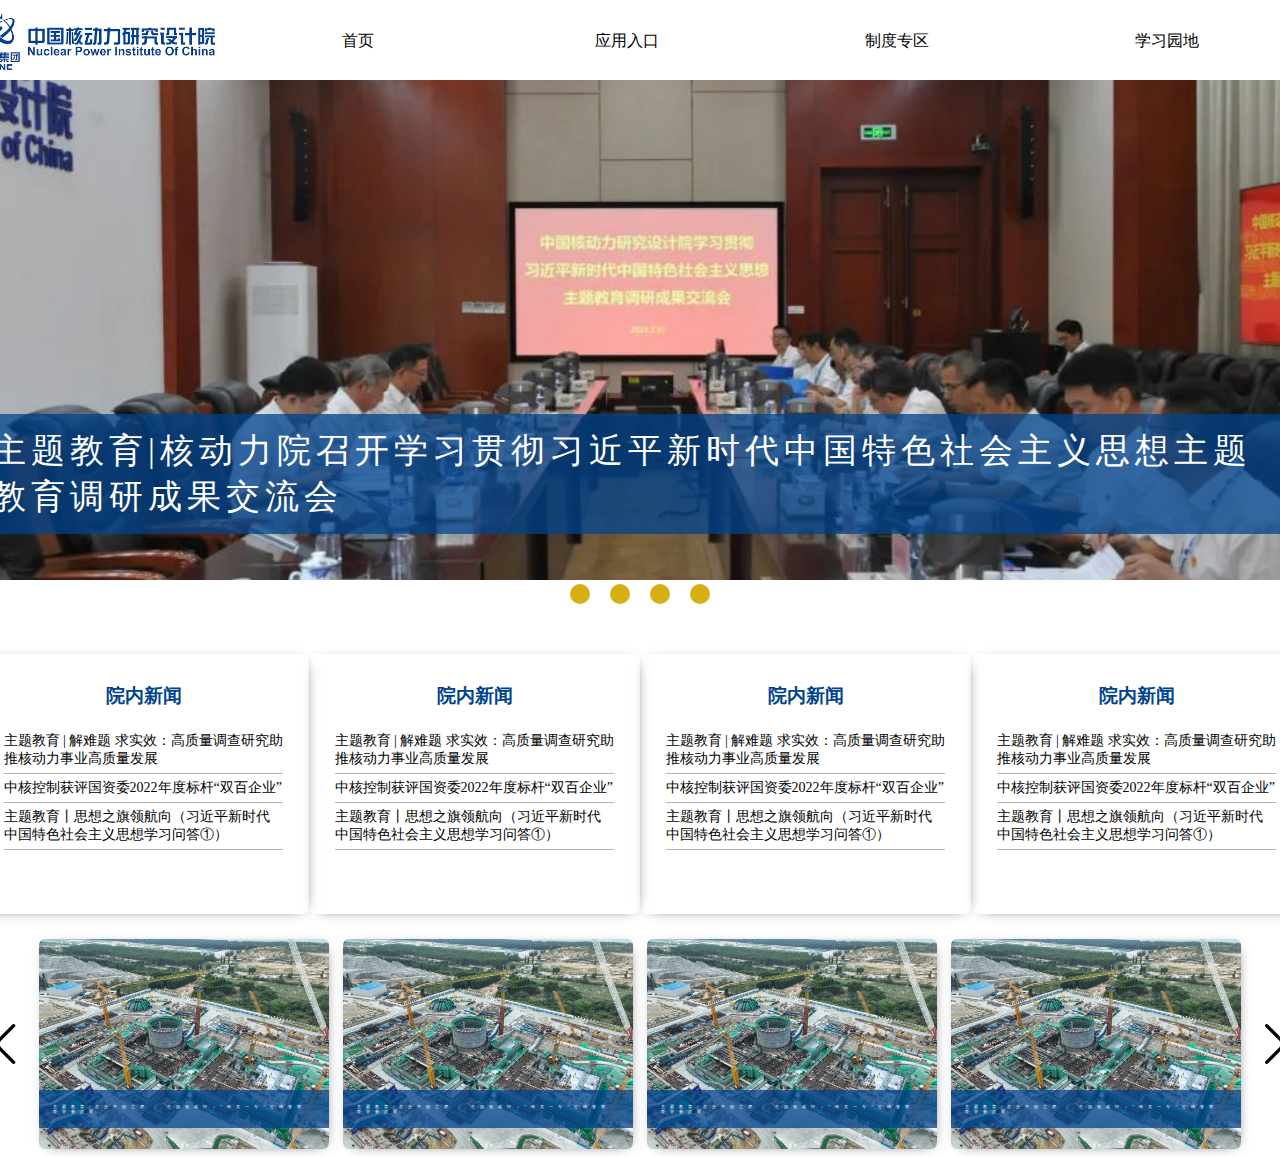
<file: index.html>
<!DOCTYPE html>
<html lang="en">

<head>
    <meta charset="UTF-8">
    <meta name="viewport" content="width=device-width, initial-scale=1.0">
    <title>核动力院首页</title>
    <link rel="stylesheet" type="text/css" href="mystyle.css">
</head>

<body>
    <div class="main-container">
        <div class="center nav-bar">
            <div class="left">
                <div>
                    <div class="logo-image"></div>
                </div>
            </div>
            <div class="right">
                <div class="first_little_div" onclick="window.location.href='index.html'">首页</div>
                <div class="first_little_div" onclick="window.location.href='app-enter.html'">应用入口</div>
                <div class="first_little_div" onclick="window.location.href='zhi-du-zhuan-qu.html'">制度专区</div>
                <div class="first_little_div" onclick="window.location.href='robot.html'">学习园地</div>
            </div>
        </div>
        <div class="center">
            <div class="news-bg-img-container">
                <div class="new-bg-box">
                    <div class="new-bg-desc">
                        <div class="new-bg-desc-text">
                            主题教育|核动力院召开学习贯彻习近平新时代中国特色社会主义思想主题教育调研成果交流会
                        </div>
                    </div>
                    <img src="imgs/n1.jpeg" class="news-bg-img">
                </div>

                <div class="new-bg-box" style="display: none;">
                    <div class="new-bg-desc">
                        <div class="new-bg-desc-text">
                            核动力院举行2023年度博士、硕士学位授予暨毕业证书颁发仪式
                        </div>
                    </div>

                    <img src="imgs/n2.jpeg" class="news-bg-img">
                </div>
                <div class="new-bg-box" style="display: none;">
                    <div class="new-bg-desc">
                        <div class="new-bg-desc-text">
                            王丛林同志带队开展高温防暑安全检查并慰问一线员工
                        </div>
                    </div>

                    <img src="imgs/n3.jpeg" class="news-bg-img">
                </div>
                <div class="new-bg-box" style="display: none;">

                    <div class="new-bg-desc">
                        <div class="new-bg-desc-text">
                            又一台华龙一号在“巴铁”破土动工！
                        </div>
                    </div>
                    <img src="imgs/n4.jpeg" class="news-bg-img">
                </div>
            </div>
            <div class="three">
                <div class="three-1" id="three-1"></div>
                <div class="three-1" id="three-2"></div>
                <div class="three-1" id="three-3"></div>
                <div class="three-1" id="three-4"></div>
            </div>
        </div>

        <div class="center bottom center-container">
            <div class="first  common-border common-shadow">
                <h3 class="center-card-title">院内新闻</h3>
                <div class="first-1">主题教育 | 解难题 求实效：高质量调查研究助推核动力事业高质量发展</div>
                <div class="first-1">中核控制获评国资委2022年度标杆“双百企业”</div>
                <div class="first-1">主题教育丨思想之旗领航向（习近平新时代中国特色社会主义思想学习问答①）</div>
            </div>
            <div class="first  common-border common-shadow">
                <h3 class="center-card-title">院内新闻</h3>
                <div class="first-1">主题教育 | 解难题 求实效：高质量调查研究助推核动力事业高质量发展</div>
                <div class="first-1">中核控制获评国资委2022年度标杆“双百企业”</div>
                <div class="first-1">主题教育丨思想之旗领航向（习近平新时代中国特色社会主义思想学习问答①）</div>
            </div>
            <div class="first  common-border common-shadow">
                <h3 class="center-card-title">院内新闻</h3>
                <div class="first-1">主题教育 | 解难题 求实效：高质量调查研究助推核动力事业高质量发展</div>
                <div class="first-1">中核控制获评国资委2022年度标杆“双百企业”</div>
                <div class="first-1">主题教育丨思想之旗领航向（习近平新时代中国特色社会主义思想学习问答①）</div>
            </div>
            <div class="first  common-border common-shadow">
                <h3 class="center-card-title">院内新闻</h3>
                <div class="first-1">主题教育 | 解难题 求实效：高质量调查研究助推核动力事业高质量发展</div>
                <div class="first-1">中核控制获评国资委2022年度标杆“双百企业”</div>
                <div class="first-1">主题教育丨思想之旗领航向（习近平新时代中国特色社会主义思想学习问答①）</div>
            </div>
        </div>

        <div class="foot-bar">
            <div class="foot-bar-btn"><img class="foot-bar-btn-img foot-bar-btn-img-left" src="imgs/angle-left.png"
                    alt=""></div>
            <div class="foot-bar-container common-border common-shadow">
                <div class="foot-bar-new-bg-box">
                    <div class="foot-bar-new-bg-desc">
                        <div class="foot-bar-new-bg-desc-text">
                            主题教育|总台中国之声 | 全国低碳日：“玲龙一号”全球首堆将迎新进展
                        </div>
                    </div>
                    <img src="imgs/foot-1.jpeg" class="foot-bar-new-bg-img" alt="">
                </div>
            </div>
            <div class="foot-bar-container common-border common-shadow">
                <div class="foot-bar-new-bg-box">
                    <div class="foot-bar-new-bg-desc">
                        <div class="foot-bar-new-bg-desc-text">
                            主题教育|总台中国之声 | 全国低碳日：“玲龙一号”全球首堆将迎新进展
                        </div>
                    </div>
                    <img src="imgs/foot-1.jpeg" class="foot-bar-new-bg-img" alt="">
                </div>
            </div>
            <div class="foot-bar-container common-border common-shadow">
                <div class="foot-bar-new-bg-box">
                    <div class="foot-bar-new-bg-desc">
                        <div class="foot-bar-new-bg-desc-text">
                            主题教育|总台中国之声 | 全国低碳日：“玲龙一号”全球首堆将迎新进展
                        </div>
                    </div>
                    <img src="imgs/foot-1.jpeg" class="foot-bar-new-bg-img" alt="">
                </div>
            </div>
            <div class="foot-bar-container common-border common-shadow">
                <div class="foot-bar-new-bg-box">
                    <div class="foot-bar-new-bg-desc">
                        <div class="foot-bar-new-bg-desc-text">
                            主题教育|总台中国之声 | 全国低碳日：“玲龙一号”全球首堆将迎新进展
                        </div>
                    </div>
                    <img src="imgs/foot-1.jpeg" class="foot-bar-new-bg-img" alt="">
                </div>
            </div>
            <div class="foot-bar-btn"><img class="foot-bar-btn-img foot-bar-btn-img-right" src="imgs/angle-right.png" alt=""></div>
        </div>

    </div>


    <script src="js/jquery-3.7.0.js"></script>
    <script src="js/myjs.js"></script>

</body>

</html>
</file>
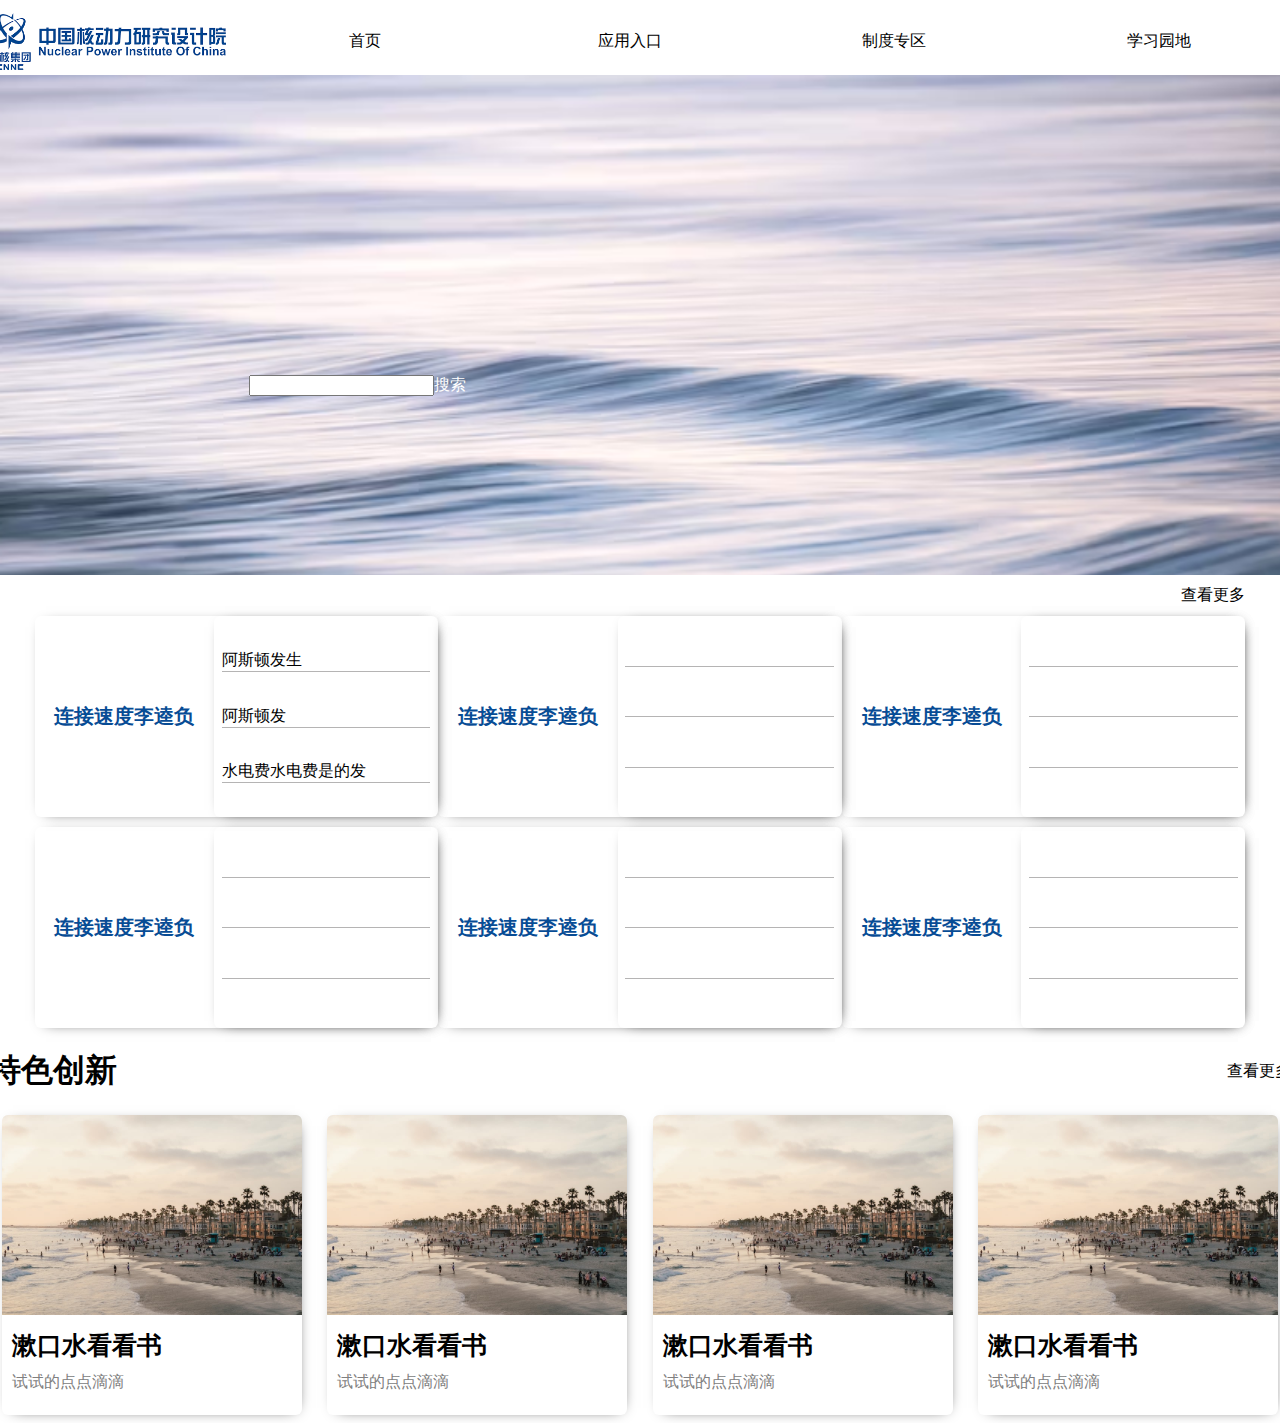
<file: app-enter.html>
<!DOCTYPE html>
<html lang="en">

<head>
    <meta charset="UTF-8">
    <meta name="viewport" content="width=device-width, initial-scale=1.0">
    <title>应用入口</title>
    <link rel="stylesheet" type="text/css" href="mystyle.css">
</head>

<body>
    <div class="main-container">
        <div class="center nav-bar">
            <div class="left">
                <div>
                    <div class="logo-image"></div>
                </div>
            </div>
            <div class="right">
                <div class="first_little_div" onclick="window.location.href='index.html'">首页</div>
                <div class="first_little_div" onclick="window.location.href='app-enter.html'">应用入口</div>
                <div class="first_little_div" onclick="window.location.href='zhi-du-zhuan-qu.html'">制度专区</div>
                <div class="first_little_div" onclick="window.location.href='robot.html'">学习园地</div>
            </div>
        </div>

        <div class="main-img">
            <div class="main-img-search-input"><input type="text">搜索</div>
        </div>

        <div class="app-container border-radius-card">
            <div style="width: 93%;">
                <div class="app-container-head">查看更多</div>
                <div class="app-container-body">
                    <div class="app-container-card common-border common-shadow">
                        <div class="app-container-card-left">
                            <!-- <img src="imgs/1.jpeg" class="app-container-card-left-img"/> -->
                            <div class="app-container-card-left-title">连接速度李逵负</div>
                        </div>
                        <div class="app-container-card-right common-border common-shadow">
                            <div class="app-container-card-right-box">
                                <div class="app-container-card-right-item">阿斯顿发生 </div>
                                <div class="app-container-card-right-item">阿斯顿发</div>
                                <div class="app-container-card-right-item">水电费水电费是的发</div>
                            </div>
                        </div>
                    </div>
                    <div class="app-container-card common-border common-shadow">
                        <div class="app-container-card-left">
                            <div class="app-container-card-left-title">连接速度李逵负</div>

                        </div>
                        <div class="app-container-card-right common-border common-shadow">
                            <div class="app-container-card-right-box">
                                <div class="app-container-card-right-item"></div>
                                <div class="app-container-card-right-item"></div>
                                <div class="app-container-card-right-item"></div>
                            </div>
                        </div>
                    </div>
                    <div class="app-container-card common-border common-shadow">
                        <div class="app-container-card-left">
                            <div class="app-container-card-left-title">连接速度李逵负</div>

                        </div>
                        <div class="app-container-card-right common-border common-shadow">
                            <div class="app-container-card-right-box">
                                <div class="app-container-card-right-item"></div>
                                <div class="app-container-card-right-item"></div>
                                <div class="app-container-card-right-item"></div>
                            </div>
                        </div>
                    </div>
                </div>
                <div class="app-container-body" style="margin-top: 10px;">
                    <div class="app-container-card common-border common-shadow">
                        <div class="app-container-card-left">
                            <div class="app-container-card-left-title">连接速度李逵负</div>

                        </div>
                        <div class="app-container-card-right common-border common-shadow">
                            <div class="app-container-card-right-box">
                                <div class="app-container-card-right-item"></div>
                                <div class="app-container-card-right-item"></div>
                                <div class="app-container-card-right-item"></div>
                            </div>
                        </div>
                    </div>
                    <div class="app-container-card common-border common-shadow">
                        <div class="app-container-card-left">
                            <div class="app-container-card-left-title">连接速度李逵负</div>

                        </div>
                        <div class="app-container-card-right common-border common-shadow">
                            <div class="app-container-card-right-box">
                                <div class="app-container-card-right-item"></div>
                                <div class="app-container-card-right-item"></div>
                                <div class="app-container-card-right-item"></div>
                            </div>
                        </div>
                    </div>
                    <div class="app-container-card common-border common-shadow">
                        <div class="app-container-card-left">
                            <div class="app-container-card-left-title">连接速度李逵负</div>

                        </div>
                        <div class="app-container-card-right common-border common-shadow">
                            <div class="app-container-card-right-box">
                                <div class="app-container-card-right-item"></div>
                                <div class="app-container-card-right-item"></div>
                                <div class="app-container-card-right-item"></div>
                            </div>
                        </div>
                    </div>
                </div>
            </div>
        </div>

        <div class="app-bottom border-radius-card">
            <div class="app-bottom-title">
                <div>
                    <h1>特色创新</h1>
                </div>
                <div style="display: flex;
                align-items: center;">查看更多</div>
            </div>
            <div class="app-bottom-nav-bar">
                <div class="app-bottom-nav-item  common-border common-shadow">
                    <div class="app-bottom-nav-card">
                        <!-- <div class="app-bottom-nav-card-img-box"> -->
                        <img src="imgs/2.jpeg" class="app-bottom-nav-card-img" />
                        <!-- </div> -->
                        <div class="app-bottom-nav-card-text-box">
                            <div class="app-bottom-nav-card-title">漱口水看看书</div>
                            <div class="app-bottom-nav-card-desc">试试的点点滴滴</div>
                        </div>
                    </div>
                </div>
                <div class="app-bottom-nav-item  common-border common-shadow">
                    <div class="app-bottom-nav-card">
                        <!-- <div class="app-bottom-nav-card-img-box"> -->
                        <img src="imgs/2.jpeg" class="app-bottom-nav-card-img" />
                        <!-- </div> -->
                        <div class="app-bottom-nav-card-text-box">
                            <div class="app-bottom-nav-card-title">漱口水看看书</div>
                            <div class="app-bottom-nav-card-desc">试试的点点滴滴</div>
                        </div>
                    </div>
                </div>
                <div class="app-bottom-nav-item  common-border common-shadow">
                    <div class="app-bottom-nav-card">
                        <!-- <div class="app-bottom-nav-card-img-box"> -->
                        <img src="imgs/2.jpeg" class="app-bottom-nav-card-img" />
                        <!-- </div> -->
                        <div class="app-bottom-nav-card-text-box">
                            <div class="app-bottom-nav-card-title">漱口水看看书</div>
                            <div class="app-bottom-nav-card-desc">试试的点点滴滴</div>
                        </div>
                    </div>
                </div>
                <div class="app-bottom-nav-item  common-border common-shadow">
                    <div class="app-bottom-nav-card">
                        <!-- <div class="app-bottom-nav-card-img-box"> -->
                        <img src="imgs/2.jpeg" class="app-bottom-nav-card-img" />
                        <!-- </div> -->
                        <div class="app-bottom-nav-card-text-box">
                            <div class="app-bottom-nav-card-title">漱口水看看书</div>
                            <div class="app-bottom-nav-card-desc">试试的点点滴滴</div>
                        </div>
                    </div>
                </div>
            </div>
        </div>
    </div>
</body>

</html>
</file>
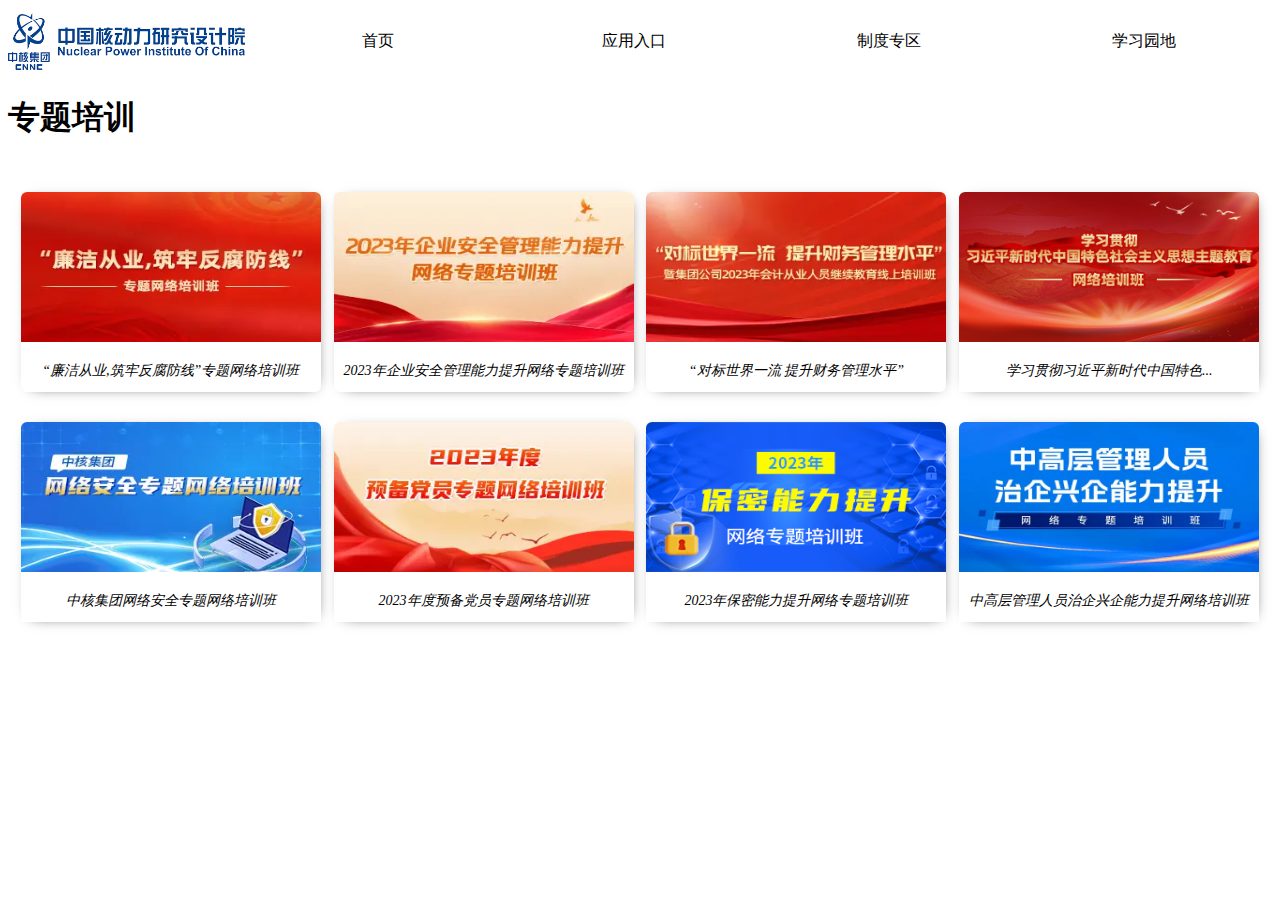
<file: robot.html>
<!DOCTYPE html>
<html lang="en">

<head>
    <meta charset="UTF-8">
    <meta name="viewport" content="width=device-width, initial-scale=1.0">
    <title>学习园地</title>
    <link rel="stylesheet" type="text/css" href="mystyle.css">
</head>

<body>
    <div class="main-container">
        <div class="center nav-bar">
            <div class="left">
                <div>
                    <div class="logo-image"></div>
                </div>
            </div>
            <div class="right">
                <div class="first_little_div" onclick="window.location.href='index.html'">首页</div>
                <div class="first_little_div" onclick="window.location.href='app-enter.html'">应用入口</div>
                <div class="first_little_div" onclick="window.location.href='zhi-du-zhuan-qu.html'">制度专区</div>
                <div class="first_little_div" onclick="window.location.href='robot.html'">学习园地</div>
            </div>
        </div>
        <!-- <div class="info-container">
            资讯
        </div> -->
        <div class="robot-main-container">
            <h1>专题培训</h1>
            <div class="robot-class-container">
                <div class="robot-class-card  common-shadow common-border">
                    <img class="robot-class-card-img" src="imgs/r1.webp" />
                    <div class="robot-class-card-title">
                        “廉洁从业,筑牢反腐防线”专题网络培训班
                    </div>
                </div>
                <div class="robot-class-card common-shadow common-border">
                    <img class="robot-class-card-img" src="imgs/r2.webp" />
                    <div class="robot-class-card-title">
                        2023年企业安全管理能力提升网络专题培训班
                    </div>
                </div>
                <div class="robot-class-card   common-shadow common-border">
                    <img class="robot-class-card-img" src="imgs/r3.webp" />
                    <div class="robot-class-card-title">
                        “对标世界一流 提升财务管理水平”
                    </div>
                </div>
                <div class="robot-class-card common-shadow common-borderƒ">
                    <img class="robot-class-card-img" src="imgs/r4.jpeg" />
                    <div class="robot-class-card-title">
                        <!-- 学习贯彻习近平新时代中国特色社会主义思想主题教育网络培训班  -->
                        学习贯彻习近平新时代中国特色...
                    </div>
                </div>
                <div class="robot-class-card common-shadow common-borderƒ">
                    <img class="robot-class-card-img" src="imgs/r5.webp" />
                    <div class="robot-class-card-title">
                        中核集团网络安全专题网络培训班
                    </div>
                </div>
                <div class="robot-class-card common-shadow common-borderƒ">
                    <img class="robot-class-card-img" src="imgs/r6.webp" />
                    <div class="robot-class-card-title">
                        2023年度预备党员专题网络培训班
                    </div>
                </div>
                <div class="robot-class-card common-shadow common-borderƒ">
                    <img class="robot-class-card-img" src="imgs/r7.jpeg" />
                    <div class="robot-class-card-title">
                        2023年保密能力提升网络专题培训班
                    </div>
                </div>
                <div class="robot-class-card common-shadow common-borderƒ">
                    <img class="robot-class-card-img" src="imgs/r8.webp" />
                    <div class="robot-class-card-title">
                        中高层管理人员治企兴企能力提升网络培训班
                    </div>
                </div>
            </div>
        </div>
    </div>
</body>

</html>
</file>
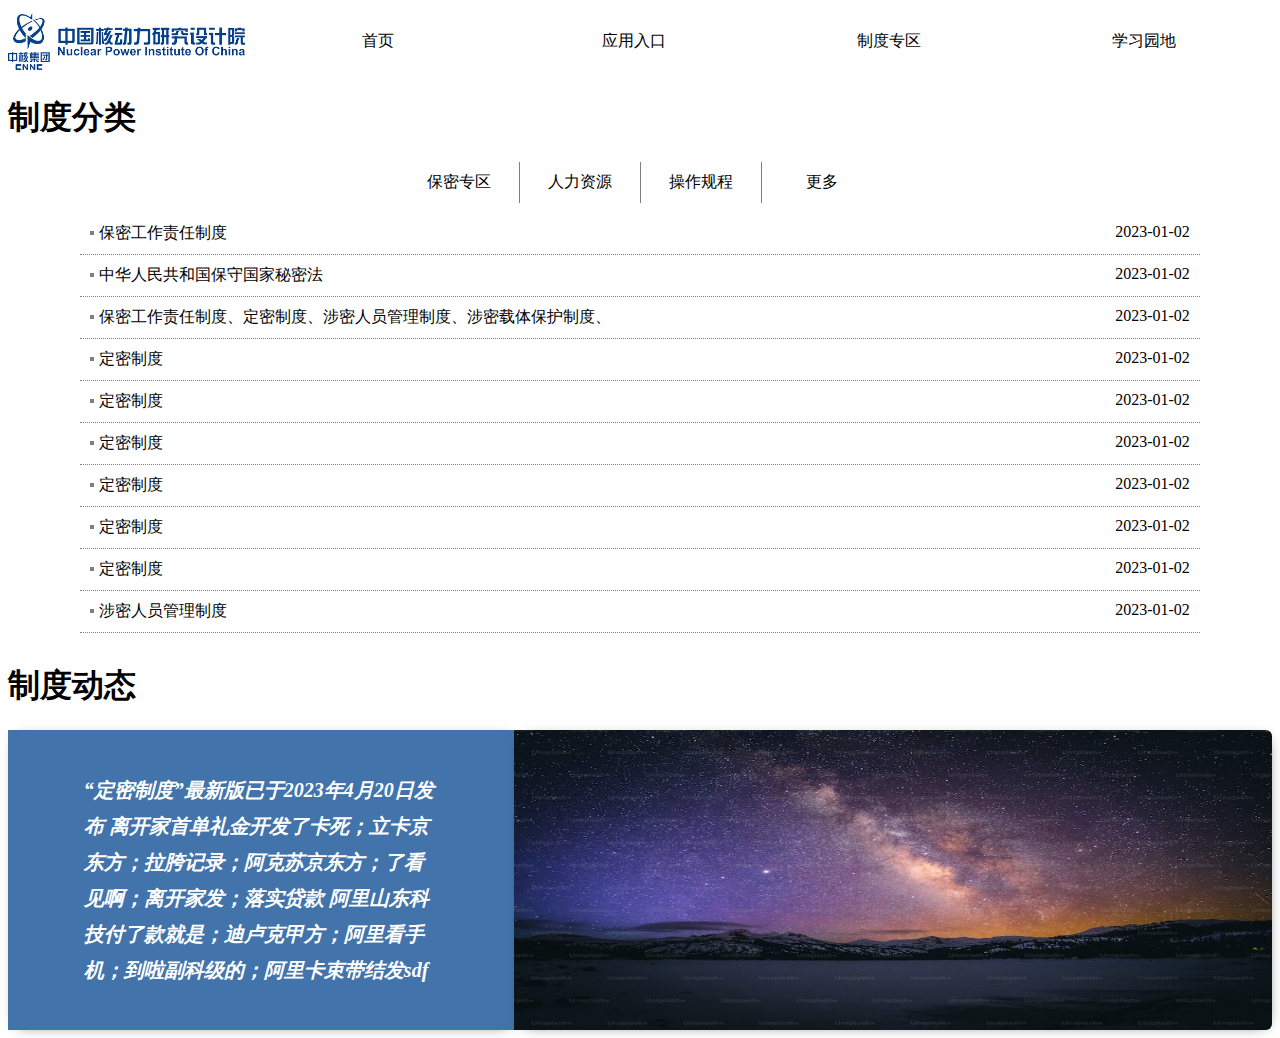
<file: zhi-du-zhuan-qu.html>
<!DOCTYPE html>
<html lang="en">

<head>
    <meta charset="UTF-8">
    <meta name="viewport" content="width=device-width, initial-scale=1.0">
    <title>制度专区</title>
    <link rel="stylesheet" type="text/css" href="mystyle.css">
</head>

<body>
    <div class="main-container">
        <div class="center nav-bar">
            <div class="left">
                <div>
                    <div class="logo-image"></div>
                </div>
            </div>
            <div class="right">
                <div class="first_little_div" onclick="window.location.href='index.html'">首页</div>
                <div class="first_little_div" onclick="window.location.href='app-enter.html'">应用入口</div>
                <div class="first_little_div" onclick="window.location.href='zhi-du-zhuan-qu.html'">制度专区</div>
                <div class="first_little_div" onclick="window.location.href='robot.html'">学习园地</div>
            </div>
        </div>
        <div class="zhidu-container">
            <!-- <div class="zhidu-search-box">
                <input type="text" name="搜索框" id="asdf" />点击搜索
            </div> -->
            <div class="zhidu-classify-container">
                <h1>制度分类</h1>
                <div class="zhidu-classify-container-nav-bar">
                    <div class="zhidu-classify-container-nav-bar-box">
                        <div class="zhidu-classify-container-nav-bar-item">保密专区</div>
                        <div class="zhidu-classify-container-nav-bar-item">人力资源</div>
                        <div class="zhidu-classify-container-nav-bar-item">操作规程</div>
                        <div class="zhidu-classify-container-nav-bar-item">更多</div>
                    </div>
                </div>
            </div>
            <div class="zhidu-doc-container">
                <div class="zhidu-doc-container-box">
                    <div class="zhidu-doc-item">
                        <div class="zhidu-doc-item-left">
                            <div class="zhidu-doc-item-dot"></div>
                            保密工作责任制度
                        </div>
                        <div>2023-01-02</div>
                    </div>
                    <div class="zhidu-doc-item">
                        <div class="zhidu-doc-item-left">
                            <div class="zhidu-doc-item-dot"></div>中华人民共和国保守国家秘密法
                        </div>
                        <div>2023-01-02</div>
                    </div>
                    <div class="zhidu-doc-item">
                        <div class="zhidu-doc-item-left">
                            <div class="zhidu-doc-item-dot"></div>保密工作责任制度、定密制度、涉密人员管理制度、涉密载体保护制度、
                        </div>
                        <div>2023-01-02</div>
                    </div>
                    <div class="zhidu-doc-item">
                        <div class="zhidu-doc-item-left">
                            <div class="zhidu-doc-item-dot"></div>定密制度
                        </div>
                        <div>2023-01-02</div>
                    </div>
                    <div class="zhidu-doc-item">
                        <div class="zhidu-doc-item-left">
                            <div class="zhidu-doc-item-dot"></div>定密制度
                        </div>
                        <div>2023-01-02</div>
                    </div>
                    <div class="zhidu-doc-item">
                        <div class="zhidu-doc-item-left">
                            <div class="zhidu-doc-item-dot"></div>定密制度
                        </div>
                        <div>2023-01-02</div>
                    </div>
                    <div class="zhidu-doc-item">
                        <div class="zhidu-doc-item-left">
                            <div class="zhidu-doc-item-dot"></div>定密制度
                        </div>
                        <div>2023-01-02</div>
                    </div>
                    <div class="zhidu-doc-item">
                        <div class="zhidu-doc-item-left">
                            <div class="zhidu-doc-item-dot"></div>定密制度
                        </div>
                        <div>2023-01-02</div>
                    </div>
                    <div class="zhidu-doc-item">
                        <div class="zhidu-doc-item-left">
                            <div class="zhidu-doc-item-dot"></div>定密制度
                        </div>
                        <div>2023-01-02</div>
                    </div>
                    <div class="zhidu-doc-item">
                        <div class="zhidu-doc-item-left">
                            <div class="zhidu-doc-item-dot"></div>涉密人员管理制度
                        </div>
                        <div>2023-01-02</div>
                    </div>
                </div>
            </div>

            <div>
                <h1>制度动态</h1>
                <div class="zhidu-bottom ">
                    <div class="zhidu-bottom-left common-border common-shadow">
                        <div class="zhidu-bottom-left-box">
                            <div class="zhidu-bottom-left-box-text">“定密制度”最新版已于2023年4月20日发布
                                离开家首单礼金开发了卡死；立卡京东方；拉胯记录；阿克苏京东方；了看见啊；离开家发；落实贷款
                                阿里山东科技付了款就是；迪卢克甲方；阿里看手机；到啦副科级的；阿里卡束带结发sdf
                            </div>
                        </div>
                    </div>
                    <div class="zhidu-bottom-right common-shadow">
                        <img src="imgs/3.jpeg" class="zhidu-bottom-right-img" alt="">
                    </div>
                </div>
            </div>
        </div>
    </div>
</body>

</html>
</file>
<file: mystyle.css>
body {
    display: flex;
    justify-content: center;
}

/* **************通用设置********* */
.common-shadow{
    box-shadow: 2px 2px 14px -9px;
}

.common-border{
    border-radius: 6px;
}
/* ****************************** */

.center {
    width: 100%;
    /* border: 5px solid #8bb4c0; */
    margin: 5px 0px;
}

.second {
    height: 403px;
    margin: 20px;
}


.first_little_div {
    /* border: 1px dotted red; */
    display: flex;
    align-items: center;
    justify-content: center;
    width: 100px;
}

.first_little_div:hover {
    background-color: #d6a725;
    cursor: pointer;
}

.logo-image {
    background-image: url("imgs/logo.png");
    height: 57px;
    width: 100%;
    background-size: contain;
    background-repeat: no-repeat;
}
.new-bg-box{
    width: 100%;
    position: relative;
}

.new-bg-desc{
    position: absolute;
    bottom: 10%;
    width: 100%;
    letter-spacing: 5px;
    background-color: #00448ebd;
}
.new-bg-desc-text{
    color: white;
    padding: 14px;
    font-size: 34px;
    /* margin: 10px; */
}

.news-bg-img {
    height: 500px;
    width: 100%;
    object-fit: cover;
}
.news-bg-img-container{
    display: flex;
    width: 100%;
    /* height: 100%; */
}

.main-container {
    display: flex;
    flex-direction: column;
    /* background: #f3d8e9; */
    justify-content: center;
    align-items: center;
    width: 1416px;
}

.first {
    display: flex;
    height: 240px;
    width: 311px;
    flex-direction: column;
    /* margin: 10px; */
    padding: 10px;
    align-items: center;  
}

.first-1 {
    width: 90%;
    font-size: 14px;
    padding: 5px 0px;
    border-bottom: 1px solid #b5b4b4;
}

.center-container{
    border-radius: 6px;
}

.center-card-title{
    color: #00438e;
}


#text-desc {
    height: 200px;
    width: 200px;
    background-color: #d64e25;
}

.three {
    display: flex;
    /* background-color: #d6a725; */
    justify-content: center;
    align-items: center;
}

.three-1 {
    background-color: #d6af15;
    height: 20px;
    width: 20px;
    margin: 0px 10px 0px;
    border-radius: 20px;
}

.three-1:hover {
    cursor: pointer;
    background-color: #e9c679
}

.bottom {
    display: flex;
    justify-content: space-between;
    margin-top: 45px;
}

.nav-bar {
    display: flex;
}

.nav-bar .left {
    width: 300px;
}

.nav-bar .right {
    width: 100%;
    display: flex;
    justify-content: space-around;
}

.foot-bar {
    margin-top: 20px;
    display: flex;
    width: 100%;
    height: 210px;
    border-radius: 6px;
    /* background-color: sandybrown; */
    justify-content: space-around;
}


.foot-bar-container {
    width: 290px;
    /* height: 200px; */
    /* background-color: darkgreen; */
}

.foot-bar-btn {
    display: flex;
    align-items: center;
    /* font-size: 19px; */
}

.foot-bar-btn-img-left:hover{
    cursor: pointer;
}

.foot-bar-btn-img-right:hover{
    cursor: pointer;
}

.foot-bar-btn-img{
    width: 40px;
    height: 40px;
}

.foot-bar-new-bg-box{
    width: 100%;
    position: relative;
    height: 100%;
}

.foot-bar-new-bg-desc{
    position: absolute;
    bottom: 10%;
    width: 100%;
    letter-spacing: 5px;
    background-color: #00448ebd;
}

.foot-bar-new-bg-desc-text{
    color: white;
    padding: 14px;
    font-size: 4px;
}

.foot-bar-new-bg-img{
    height: 100%;
    width: 100%;
    border-radius: 6px;
}

.main-img {
    height: 500px;
    background-color: #8bb4c0;
    width: 100%;
    background-size: cover;
    background-image: url("imgs/1.jpeg");
}

.main-img-search-input {
    position: relative;
    top: 60%;
    left: 20%;
    color: white;
}



/* 应用入口css */
.app-container {
    /* background-color: coral; */
    width: 100%;
    display: flex;
    justify-content: center;
}

.app-container-body {
    display: flex;
    width: 100%;
    justify-content: space-between;
}

.app-container-head {
    display: flex;
    justify-content: flex-end;
    margin: 10px 0px;
}

.app-container-card {
    width: 434px;
    height: 201px;
    /* background-color: blueviolet; */
    display: flex;
}

.app-container-card-left {
    height: 100%;
    width: 80%;
    /* background-color: aqua; */
}

.app-container-card-right {
    height: 100%;
    width: 100%;
    /* display: flex; */
    /* background-color: cornflowerblue; */
    /* flex-direction: column; */
    /* justify-content: space-evenly; */
}

.app-container-card-left-title{
    display: flex;
    justify-content: center;
    align-items: center;
    height: 100%;
    font-size: 20px;
    font-weight: bold;
    color: #074c95;
}

.app-container-card-right-box {
    display: flex;
    height: 100%;
    flex-direction: column;
    justify-content: space-evenly;
    align-items: center;
}

.app-container-card-right-item {
    width: 93%;
    border-bottom: 1px solid #b5b4b4;
    /* background-color: deeppink; */
}

.app-container-card-left-img{
    width: 100%;
    height: 100%;
    border-top-left-radius: 6px;
    border-bottom-left-radius: 6px;
}

.app-bottom {
    width: 100%;
    /* background-color: bisque; */
}

.app-bottom-title {
    display: flex;
    justify-content: space-between;
}

.app-bottom-nav-bar {
    width: 100%;
    height: 300px;
    /* background-color: darkolivegreen; */
    display: flex;
    justify-content: space-around;
}

.app-bottom-nav-item {
    height: 100%;
    /* background-color: khaki; */
    width: 300px;
}

.app-bottom-nav-card-img {
    height: 200px;
    width: 100%;
    /* background-color: #d64e25; */
    border-top-left-radius: 6px;
    border-top-right-radius: 6px;
}

.app-bottom-nav-card-title {
    margin-top: 10px;
    margin-bottom: 10px;
    font-size: 25px;
    font-weight: bold;

}

.app-bottom-nav-card-desc {
    color: grey;
}

.app-bottom-nav-card-text-box {
    margin-left: 10px;
}


/* ========制度专区=============== */
.zhidu-container {
    width: 100%;
}

.zhidu-search-box {
    display: flex;
    justify-content: flex-end;
}

.zhidu-classify-container-nav-bar {
    display: flex;
    /* justify-content: space-evenly; */
}

.zhidu-classify-container-nav-bar-box {
    width: 100%;
    display: flex;
    justify-content: center;
}

.zhidu-classify-container-nav-bar-item {
    width: 100px;
    padding: 10px;
    display: flex;
    border-right: 1px solid grey;
    justify-content: center;
    /* border-left: 1px solid grey; */
}

.zhidu-classify-container-nav-bar-item:last-child {
    border: none;
}

.zhidu-classify-container-nav-bar-item:hover {
    cursor: pointer;
}

.zhidu-doc-container {
    padding: 10px;
    display: flex;
    flex-direction: column;
    align-items: center;
    justify-content: space-around;
}

.zhidu-doc-container-box {
    width: 90%;
}

.zhidu-doc-item {
    display: flex;
    justify-content: space-between;
    border-bottom: 1px dotted grey;
    padding: 10px;
}

.zhidu-doc-item-dot {
    height: 4px;
    width: 4px;
    background-color: gray;
    margin-right: 5px;
}

.zhidu-doc-item-left {
    display: flex;
    align-items: center;
}

.zhidu-bottom {
    display: flex;
    height: 300px;
}

.zhidu-bottom-left {
    width: 40%;
    /* background-color: #8bb4c0; */
}

.zhidu-bottom-right {
    /* background-color: #8bc09c; */
    width: 60%;
}

.zhidu-bottom-right-img{
    width: 100%;
    height: 100%;
    border-top-right-radius: 6px;
    border-bottom-right-radius: 6px;
}

.zhidu-bottom-left-box {
    display: flex;
    justify-content: center;
    align-items: center;
    height: 100%;
    font-size: 20px;
    background-color: #00448ebd;
    font-style: italic;
    font-weight: bold;
    color: white;
}
.zhidu-bottom-left-box-text{
    width: 70%;
    line-height: 1.8em;
}

/*学习园地*/
.server {
    display: flex;
    background-color: #8bc09c;
    width: 100%;
    height: 60px;
    justify-content: flex-end;
}

.image {
    background-color: #8bc09c;
    width: 100%;
    height: 30px;
    margin: 1px
}

.study-seavch {
    background-color: #8bc09c;
    width: 100%;
    height: 30px;
}


/* 学习园地 */
.info-container{
    display: flex;
    width: 100%;
}

.robot-main-container{
    width: 100%;
}

.robot-class-container{
    display: flex;
    flex-wrap: wrap;
    justify-content: space-evenly;
}

.robot-class-card{
    width: 300px;
    height: 200px;
    margin-top: 30px;
}

.robot-class-card-img{
    height: 150px;
    width: 100%;
    border-top-left-radius: 6px;
    border-top-right-radius: 6px;
}

.robot-class-card-title{
    display: flex;
    height: 50px;
    width: 100%;
    justify-content: center;
    align-items: center;
    font-size: 14px;
    font-style: italic;
}
</file>
